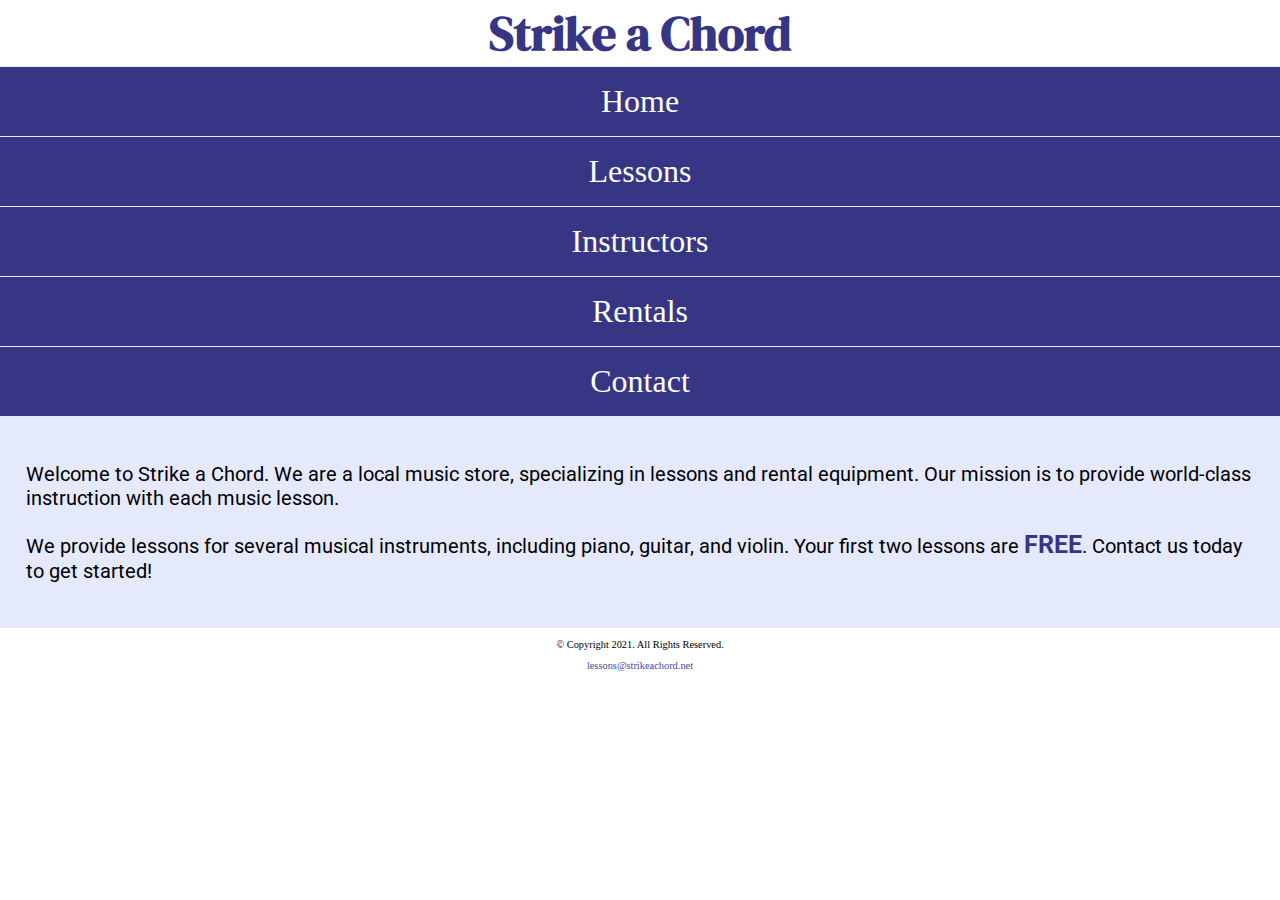
<file: index.html>
<!DOCTYPE html>
<!-- 
	Student Name: Sydney Cook
	File Name: index.html
	Today's Date: February 20, 2023
 -->
<html lang="en">
<head>
	<title>Strike a Chord: Home Page</title>
	<meta charset="utf-8">
    <link rel="stylesheet" href="css/styles.css">
    <meta name="viewport" content="width=device-width, initial-scale=1.0">
    <link href="https://fonts.googleapis.com/css2?family=DM+Serif+Display:ital@1&family=Roboto&display=swap" rel="stylesheet">
</head>
<body>

	<header>
        <h1> <span class="tab-desk">&#9836;</span> Strike a Chord <span class="tab-desk">&#9836;</span> </h1>
	</header>
	
	<nav>
		<ul>
            <li><a href="index.html">Home</a></li>  
            <li><a href="lessons.html">Lessons</a></li>   
            <li><a href="instructors.html">Instructors</a></li>    
            <li><a href="rentals.html">Rentals</a></li>    
            <li><a href="contact.html">Contact</a></li>
        </ul>
	</nav>
    
    <!-- Hero Image -->
    <div id="hero" class="tab-desk">
        <img src="images/music-notes.png" alt="colorful music notes">
    </div>
	
	<!-- Use the main area to add the main content to the webpage -->
	<main>
		
        <div id="intro">
            
            <p>Welcome to Strike a Chord. We are a local music store, specializing in lessons and rental equipment. Our mission is to provide world-class instruction with each music lesson.</p>

            <p>We provide lessons for several musical instruments, including piano, guitar, and violin. Your first two lessons are <span class="action">FREE</span>. Contact us today to get started!</p>
            
        </div>
		
	</main>
	
	<footer>
		<p>&copy; Copyright 2021. All Rights Reserved.</p>
		<p><a href="mailto:lessons@strikeachord.net">lessons@strikeachord.net</a></p>
	</footer>
	
</body>
</html>
</file>
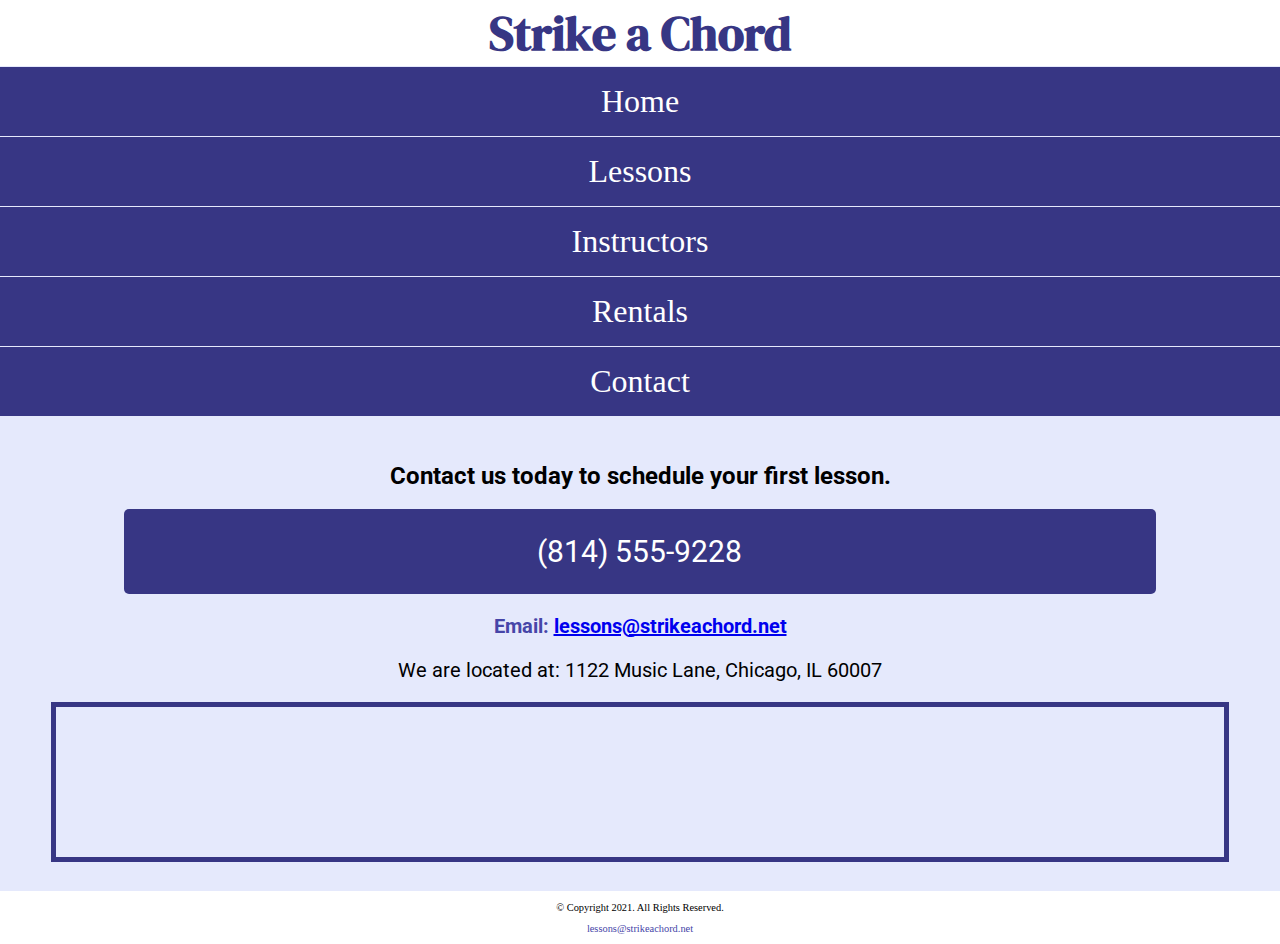
<file: contact.html>
<!DOCTYPE html>
<!-- 
	Student Name: Sydney Cook
	File Name: contact.html
	Today's Date: February 20, 2023
 -->
<html lang="en">
<head>
	<title>Strike a Chord: Contact</title>
	<meta charset="utf-8">
    <link rel="stylesheet" href="css/styles.css">
    <meta name="viewport" content="width=device-width, initial-scale=1.0">
    <link href="https://fonts.googleapis.com/css2?family=DM+Serif+Display:ital@1&family=Roboto&display=swap" rel="stylesheet">    
</head>
<body>

	<header>
        <h1> <span class="tab-desk">&#9836;</span> Strike a Chord <span class="tab-desk">&#9836;</span> </h1>
	</header>
	
	<nav>
		<ul>
            <li><a href="index.html">Home</a></li>  
            <li><a href="lessons.html">Lessons</a></li>   
            <li><a href="instructors.html">Instructors</a></li>    
            <li><a href="rentals.html">Rentals</a></li>    
            <li><a href="contact.html">Contact</a></li>
        </ul>
	</nav>
	
	<!-- Use the main area to add the main content to the webpage -->
	<main>
        
        <div id="contact">
            
            <h2>Contact us today to schedule your first lesson.</h2>
            <p class="tel-link"><a href="tel:8145559228">(814) 555-9228</a></p>
            <p class="email-link">Email: <a href="mailto:lessons@strikeachord.net">lessons@strikeachord.net</a></p>
            <p>We are located at: 1122 Music Lane, Chicago, IL 60007</p>
            
            <iframe src="https://www.google.com/maps/embed?pb=!1m18!1m12!1m3!1d380513.7160580949!2d-88.01215278051977!3d41.83339249282865!2m3!1f0!2f0!3f0!3m2!1i1024!2i768!4f13.1!3m3!1m2!1s0x880e2c3cd0f4cbed%3A0xafe0a6ad09c0c000!2sChicago%2C+IL!5e0!3m2!1sen!2sus!4v1558660826146!5m2!1sen!2sus" width="600" height="450" class="map" allowfullscreen></iframe>
        
        </div>
        
	</main>
	
	<footer>
		<p>&copy; Copyright 2021. All Rights Reserved.</p>
		<p><a href="mailto:lessons@strikeachord.net">lessons@strikeachord.net</a></p>
	</footer>
	
</body>
</html>
</file>
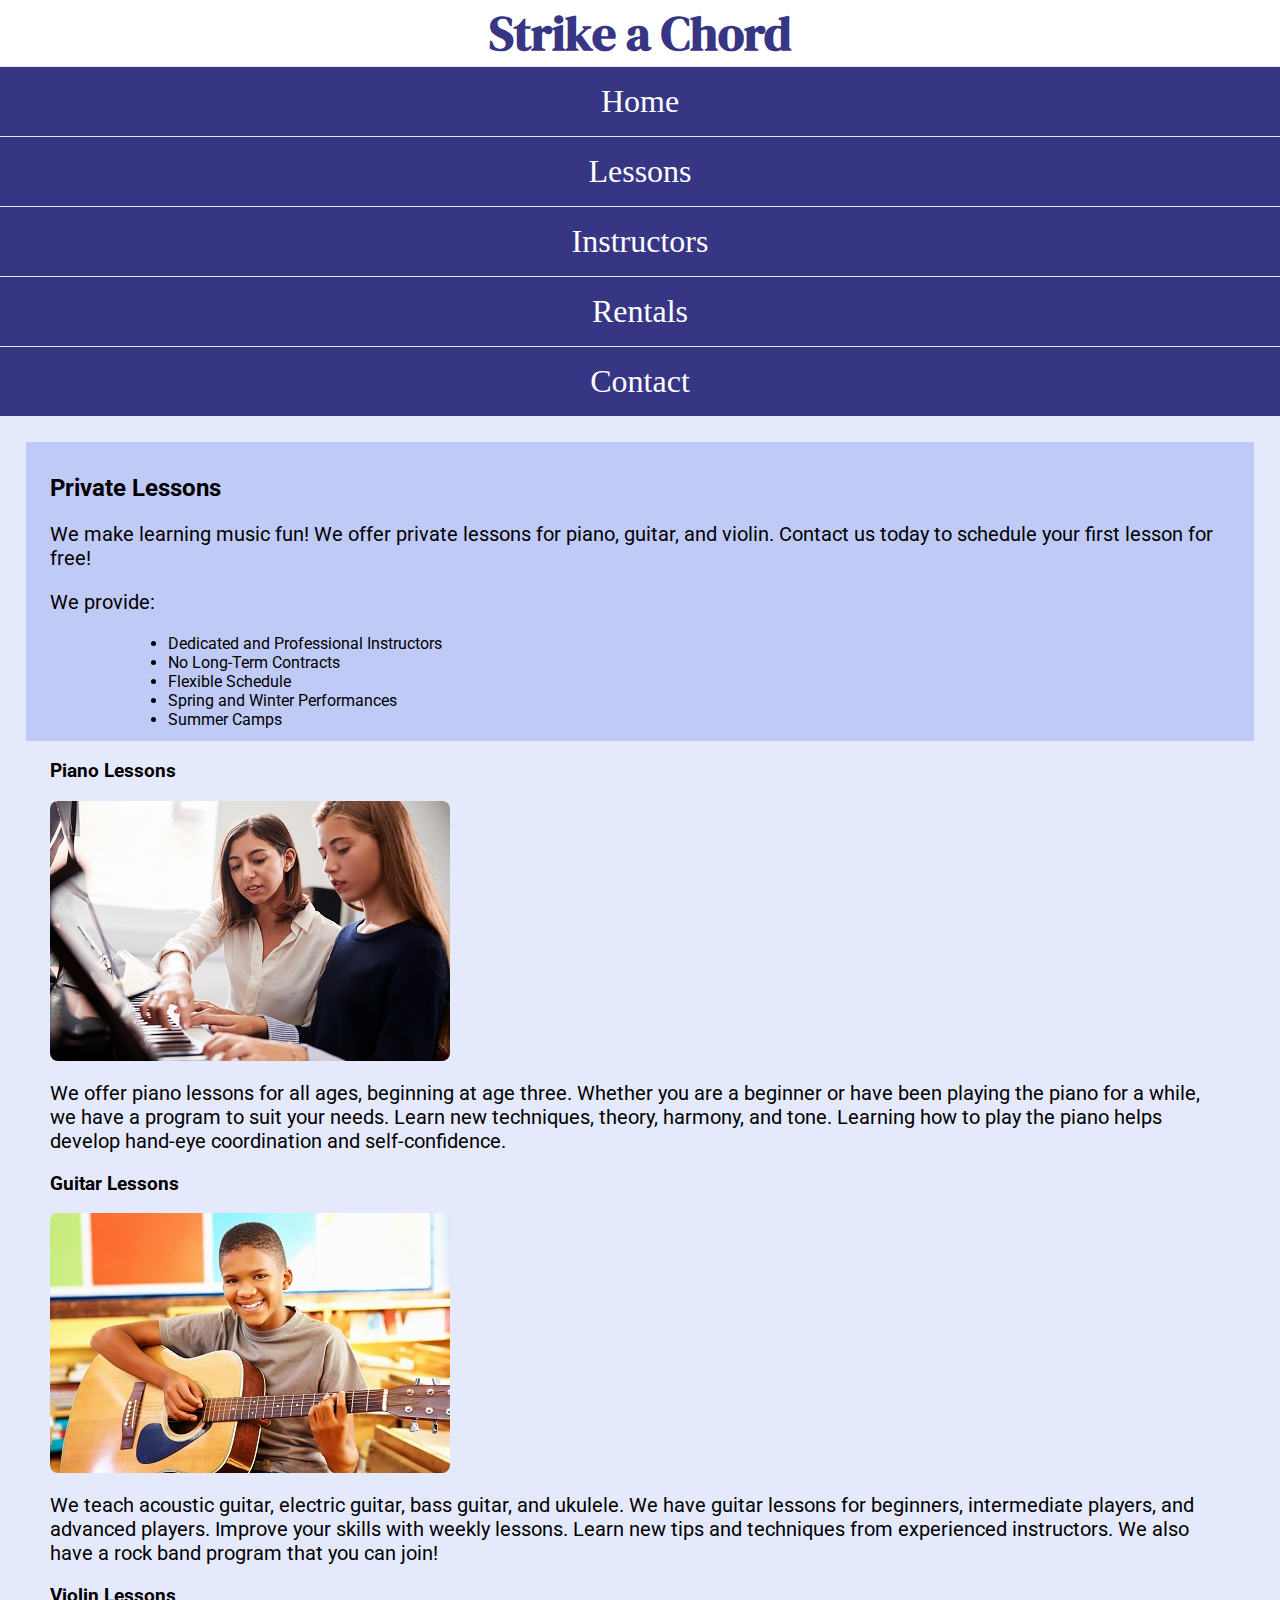
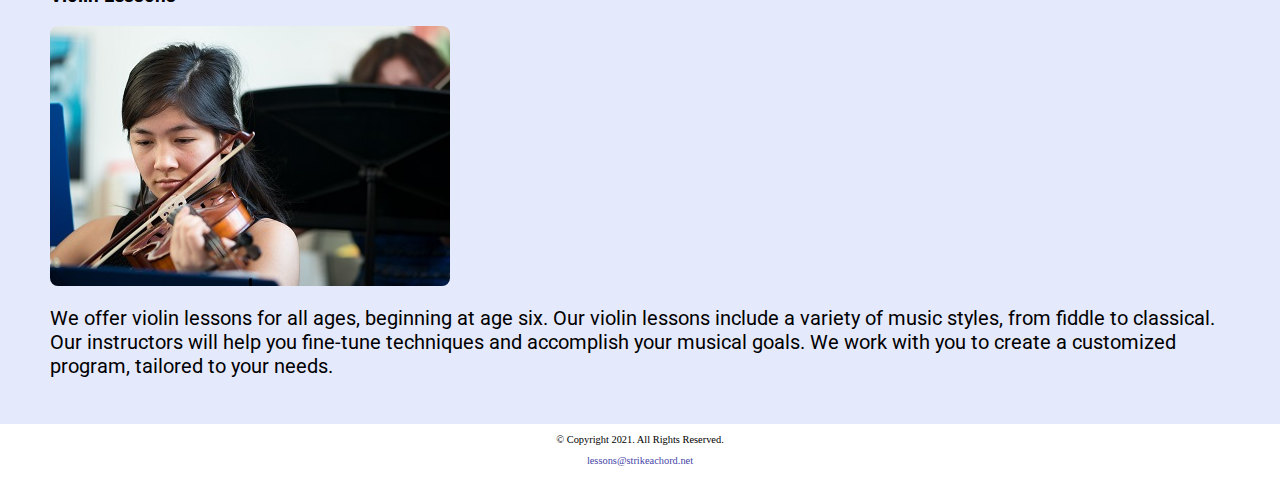
<file: lessons.html>
<!DOCTYPE html>
<!-- 
	Student Name: Sydney Cook
	File Name: lessons.html
	Today's Date: February 20, 2023
 -->
<html lang="en">
<head>
	<title>Strike a Chord: Lessons</title>
	<meta charset="utf-8">
    <link rel="stylesheet" href="css/styles.css">
    <meta name="viewport" content="width=device-width, initial-scale=1.0">
    <link href="https://fonts.googleapis.com/css2?family=DM+Serif+Display:ital@1&family=Roboto&display=swap" rel="stylesheet">
</head>
<body>

	<header>
        <h1> <span class="tab-desk">&#9836;</span> Strike a Chord <span class="tab-desk">&#9836;</span> </h1>
	</header>
	
	<nav>
		<ul>
            <li><a href="index.html">Home</a></li>  
            <li><a href="lessons.html">Lessons</a></li>   
            <li><a href="instructors.html">Instructors</a></li>    
            <li><a href="rentals.html">Rentals</a></li>    
            <li><a href="contact.html">Contact</a></li>
        </ul>
	</nav>
	
	<!-- Use the main area to add the main content to the webpage -->
	<main>
        
        <div id="info">
            
            <h2>Private Lessons</h2>
            <p>We make learning music fun! We offer private lessons for piano, guitar, and violin. Contact us today to schedule your first lesson for free! </p>
            <p>We provide:</p>
            <ul>
                <li>Dedicated and Professional Instructors</li>
                <li>No Long-Term Contracts</li>
                <li>Flexible Schedule</li>
                <li>Spring and Winter Performances</li>
                <li>Summer Camps</li>
            </ul>
        
        </div>
        
        <div id="piano">
            
            <h3>Piano Lessons</h3>
            <img src="images/piano-lesson.jpg" alt="piano teacher and student sitting at a piano" class="round">
            <p>We offer piano lessons for all ages, beginning at age three. Whether you are a beginner or have been playing the piano for a while, we have a program to suit your needs. Learn new techniques, theory, harmony, and tone. Learning how to play the piano helps develop hand-eye coordination and self-confidence.</p>
        
        </div>
        
        <div id="guitar">
            
            <h3>Guitar Lessons</h3>
            <img src="images/child-guitar.jpg" alt="child with a smile holding a guitar" class="round">
            <p>We teach acoustic guitar, electric guitar, bass guitar, and ukulele. We have guitar lessons for beginners, intermediate players, and advanced players. Improve your skills with weekly lessons. Learn new tips and techniques from experienced instructors. We also have a rock band program that you can join!</p>
        
        </div>
        
        <div id="violin">
            
            <h3>Violin Lessons</h3>
            <img src="images/woman-violin.jpg" alt="woman playing the violin" class="round">
            <p>We offer violin lessons for all ages, beginning at age six. Our violin lessons include a variety of music styles, from fiddle to classical. Our instructors will help you fine-tune techniques and accomplish your musical goals. We work with you to create a customized program, tailored to your needs.</p>
        
        </div>
        
	</main>
	
	<footer>
		<p>&copy; Copyright 2021. All Rights Reserved.</p>
		<p><a href="mailto:lessons@strikeachord.net">lessons@strikeachord.net</a></p>
	</footer>
	
</body>
</html>
</file>
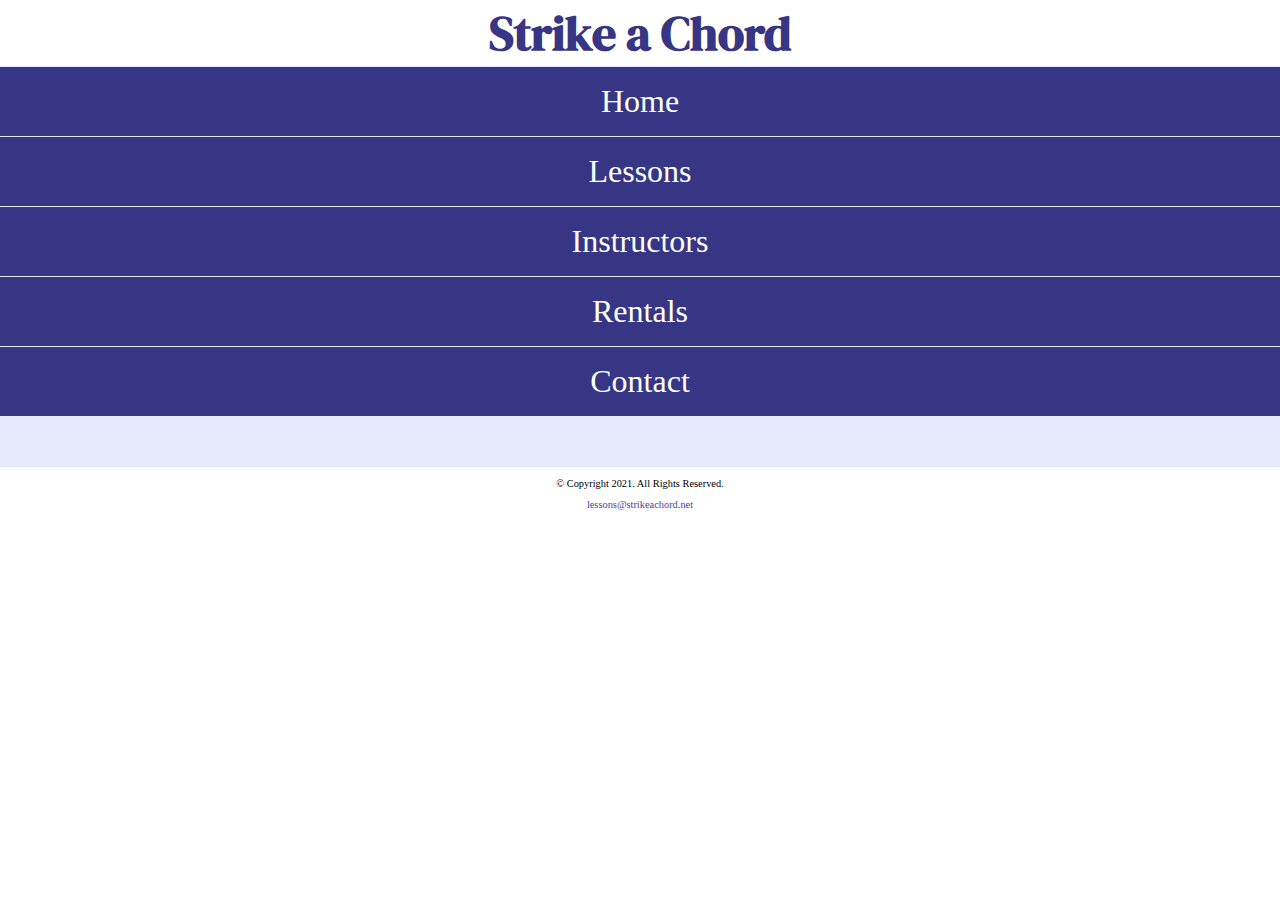
<file: template.html>
<!DOCTYPE html>
<!-- 
	Student Name: Sydney Cook
	File Name: template.html
	Today's Date: February 20, 2023
 -->
<html lang="en">
<head>
	<title>Strike a Chord: Template</title>
	<meta charset="utf-8">
    <link rel="stylesheet" href="css/styles.css">
    <meta name="viewport" content="width=device-width, initial-scale=1.0">
    <link href="https://fonts.googleapis.com/css2?family=DM+Serif+Display:ital@1&family=Roboto&display=swap" rel="stylesheet">
</head>
<body>

	<header>
        <h1> <span class="tab-desk">&#9836;</span> Strike a Chord <span class="tab-desk">&#9836;</span> </h1>
	</header>
	
	<nav>
		<ul>
            <li><a href="index.html">Home</a></li>  
            <li><a href="lessons.html">Lessons</a></li>   
            <li><a href="instructors.html">Instructors</a></li>    
            <li><a href="rentals.html">Rentals</a></li>    
            <li><a href="contact.html">Contact</a></li>
        </ul>
	</nav>
	
	<!-- Use the main area to add the main content to the webpage -->
	<main>
        
        <div>
        
        </div>
        
	</main>
	
	<footer>
		<p>&copy; Copyright 2021. All Rights Reserved.</p>
		<p><a href="mailto:lessons@strikeachord.net">lessons@strikeachord.net</a></p>
	</footer>
	
</body>
</html>
</file>
<file: css/styles.css>
/*
Student Name: Sydney Cook
File Name: styles.css
Today's Date: February 20, 2023
*/

/* CSS Reset */
body, header, nav, main, footer, img, h1, ul {
    margin: 0;
    padding: 0;
    border: 0;
}

/* Style rule for images */
img {
    max-width: 100%;
    display: block;
}

/* Style rules for mobile viewport */

/* Hide tab-desk class */
.tab-desk {
    display: none;
}

/* Style rules for header content */
header {
    text-align: center;
    font-size: 1.5em;
    color: #373684;
}

header h1 {
    font-family: 'DM Serif Display', serif;
}

/* Style rules for navigation area */
nav {
    background-color: #373684;
}

nav ul {
    list-style-type: none;
    text-align: center;
}

nav li {
    display: block;
    font-size: 2em;
    border-top: 1px solid #e5e9fc;
}

nav li a {
    display: block;
    color: #fff;
    text-align: center;
    padding: 0.5em 1em;
    text-decoration: none;
}

/* Style rules for main content */
main {
    padding: 2%;
    background-color: #e5e9fc;
    overflow: auto;
    font-family: 'Roboto', sans-serif;
}

main p {
    font-size: 1.25em;
}

.action {
    font-size: 1.25em;
    color: #373684;
    font-weight: bold;
}

#piano, #guitar, #violin {
    margin: 0 2%;
}

#info {
    clear: left;
    background-color: #c0caf7;
    padding: 1% 2%;
}

#info ul {
    margin-left: 10%;
}

.round {
    border-radius: 8px;
}

#contact {
    text-align: center;
}

.tel-link {
    background-color: #373684;
    padding: 2%;
    margin: 0 auto;
    width: 80%;
    text-align: center;
    border-radius: 5px;
}

.tel-link a {
    color: #fff;
    text-decoration: none;
    font-size: 1.5em;
    display: block;
}

#contact .email-link {
    color: #4645a8;
    text-decoration: none;
    font-weight: bold;
}

.map {
    border: 5px solid #373684;
    width: 95%;
    height: 50%;
}

/* Style rules for footer content */
footer {
    text-align: center;
    font-size: 0.65em;
    clear: left;
}

footer a {
    color: #4645a8;
    text-decoration: none;
}
</file>
